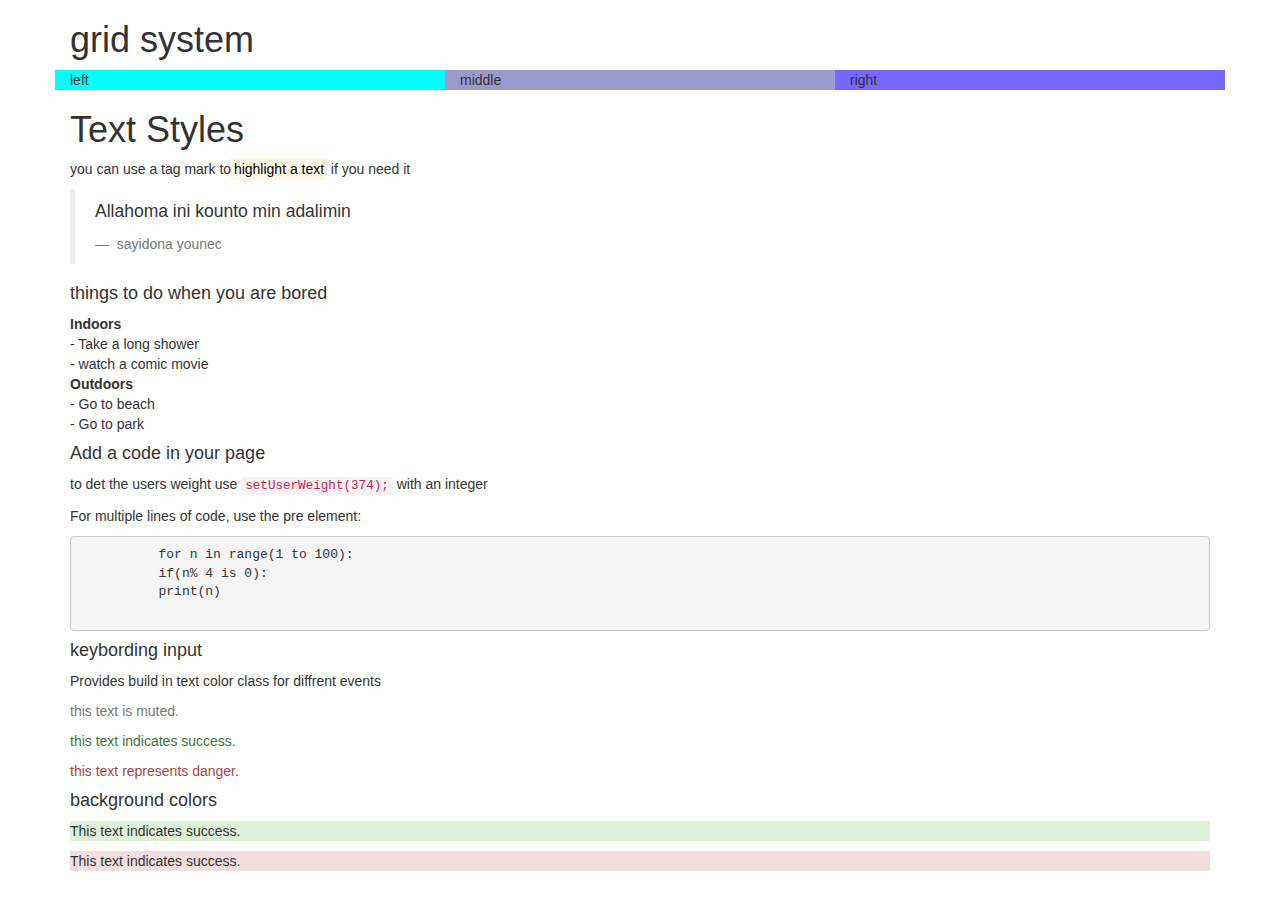
<file: Bootstrap_Website/index.html>
<!DOCTYPE html>
<html lang="en">
<head>
   <meta charset="utf-8">
     <meta name="viewport" content="width=device-width, initial-scale=1">
    <link rel="stylesheet" href="http://maxcdn.bootstrapcdn.com/bootstrap/3.3.4/css/bootstrap.min.css">
      <script src="https://ajax.googleapis.com/ajax/libs/jquery/1.11.3/jquery.min.js"></script>
     <script src="http://maxcdn.bootstrapcdn.com/bootstrap/3.3.4/js/bootstrap.min.js"></script>
    <title>Bootstrap Tutorial for beginners</title>
    </head>
  <body>



  <div class="container">
      <h1>grid system</h1>
      <div  class="row">
          <div class="col-md-4" style="background-color: aqua">left</div>
          <div class="col-md-4" style="background-color: #9999CC">middle</div>
          <div class="col-md-4" style="background-color: #7766FF">right</div>

      </div>
      <h1> Text Styles</h1>
      <p>you can use a tag mark to<mark>highlight a text</mark> if you need it</p>
      <!-- quotes-->
      <blockquote>
          <p>Allahoma ini kounto min adalimin </p>
          <footer> sayidona younec</footer>

      </blockquote>
      <!--list-->
      <h4> things to do when you are bored</h4>
      <d1>
       <dt>Indoors</dt>
          <dd>- Take a long shower</dd>
          <dd>- watch a comic movie</dd>
       <dt>Outdoors</dt>
          <dd>- Go to beach</dd>
          <dd>- Go to park</dd>
      </d1>
      <!-- code-->
      <h4> Add a code in your page</h4>
      <p> to det the users weight use <code>setUserWeight(374);</code> with an integer</p>
      <!--multilpe line code-->
      <p>For multiple lines of code, use the pre element:</p>
      <pre>
          for n in range(1 to 100):
          if(n% 4 is 0):
          print(n)
      </pre>
      <h4>keybording input</h4>
      <p>Provides build in text color class for diffrent events</p>
      <p class="text-muted"> this text is muted.</p>
      <p class="text-success"> this text indicates success.</p>
      <p class="text-danger"> this text represents danger.</p>
      <h4>background colors</h4>
      <p class="bg-success">This text indicates success.</p>
      <p class="bg-danger">This text indicates success.</p>





  </div>

 </body>
  </html>
</file>
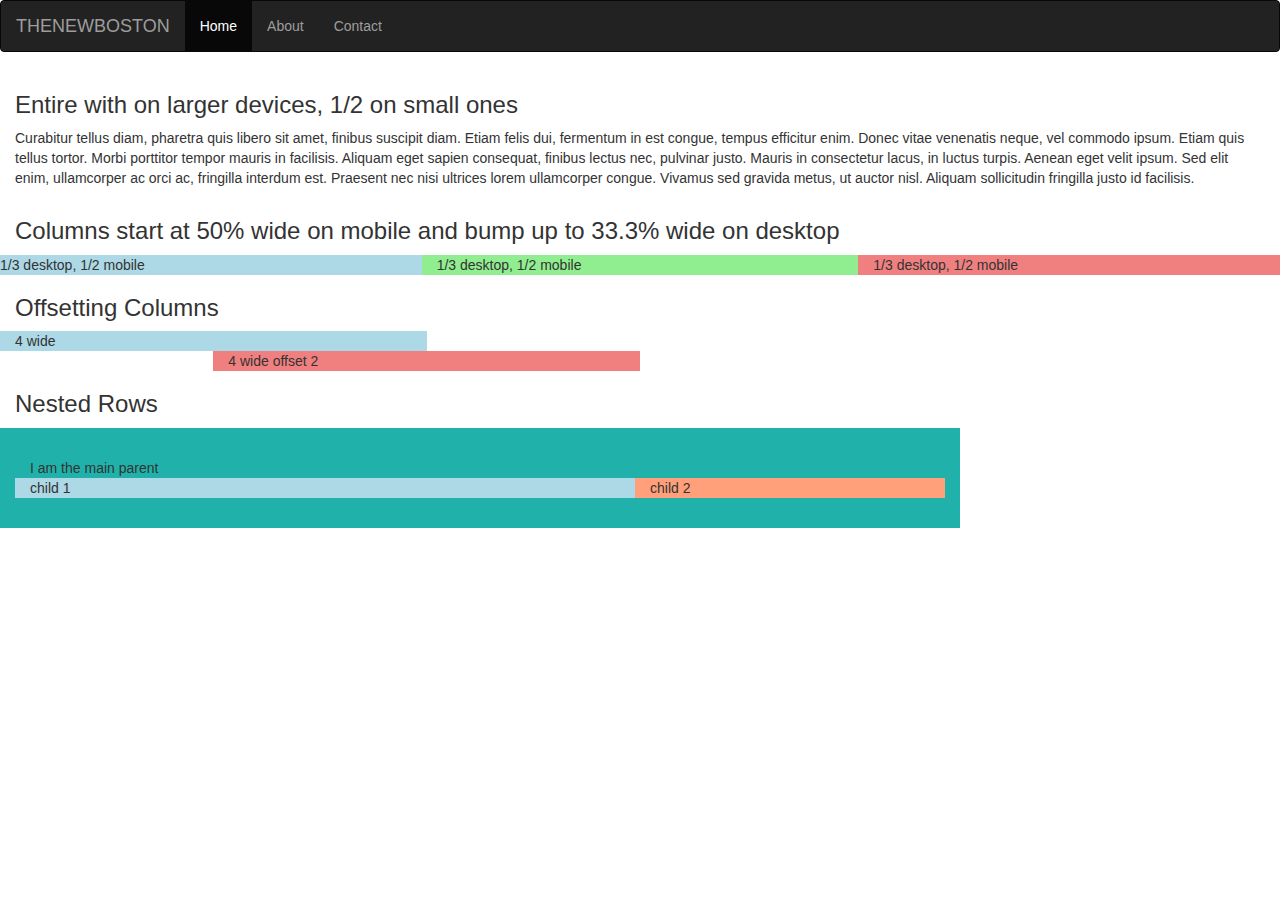
<file: Bootstrap_Website/DiffrentDevicelayout.html>
<!DOCTYPE html>
<html lang="en">
<head>
    <meta charset="utf-8">
    <meta name="viewport" content="width=device-width, initial-scale=1">
    <link rel="stylesheet" href="http://maxcdn.bootstrapcdn.com/bootstrap/3.3.4/css/bootstrap.min.css">
    <script src="https://ajax.googleapis.com/ajax/libs/jquery/1.11.3/jquery.min.js"></script>
    <script src="http://maxcdn.bootstrapcdn.com/bootstrap/3.3.4/js/bootstrap.min.js"></script>
    <title>Bootstrap Tutorial for beginners-Different Device Layouts </title>
</head>
<body>
<!-- top menu bar -->
<nav class="navbar navbar-inverse">
    <!-- Logo -->
    <div class="navbar-header">
        <button type="button" class="navbar-toggle" data-toggle="collapse" data-target="#mainNavBar">
            <span class="icon-bar"></span>
            <span class="icon-bar"></span>
            <span class="icon-bar"></span>
        </button>
        <a href="#" class="navbar-brand">THENEWBOSTON</a>
    </div>


    <!-- Menu Items -->
    <div class="collapse navbar-collapse" id="mainNavBar">
        <ul class="nav navbar-nav">
            <li class="active"><a href="#">Home</a></li>
            <li><a href="#">About</a></li>
            <li><a href="#">Contact</a></li>
        </ul>
    </div>
</nav>
<!-- contenu -->
<div class="container-fluid">

    <h3>Entire with on larger devices, 1/2 on small ones</h3>
        <div class="row">
            <div class="col-md-12 col-xs-6">
                <p>Curabitur tellus diam, pharetra quis libero sit amet, finibus suscipit diam. Etiam felis dui, fermentum in est congue, tempus efficitur enim. Donec vitae venenatis neque, vel commodo ipsum. Etiam quis tellus tortor. Morbi porttitor tempor mauris in facilisis. Aliquam eget sapien consequat, finibus lectus nec, pulvinar justo. Mauris in consectetur lacus, in luctus turpis. Aenean eget velit ipsum. Sed elit enim, ullamcorper ac orci ac, fringilla interdum est. Praesent nec nisi ultrices lorem ullamcorper congue. Vivamus sed gravida metus, ut auctor nisl. Aliquam sollicitudin fringilla justo id facilisis.</p>
            </div>
       </div>
     <h3>Columns start at 50% wide on mobile and bump up to 33.3% wide on desktop</h3>
          <div class="row">
              <div class="row">
                <div class="col-xs-6 col-md-4" style="background-color: lightblue">1/3 desktop, 1/2 mobile</div>
                 <div class="col-xs-6 col-md-4" style="background-color: lightgreen">1/3 desktop, 1/2 mobile</div>
                 <div class="col-xs-6 col-md-4" style="background-color: lightcoral">1/3 desktop, 1/2 mobile</div>
              </div>
       </div>
    <h3>Offsetting Columns</h3>
          <div class="row">
           <div class="col-md-4" style="background-color: lightblue">4 wide</div>
         </div>
       <div class="row">
             <div class="col-md-4 col-md-offset-2" style="background-color: lightcoral">4 wide offset 2</div>
         </div>
       <h3>Nested Rows</h3>
         <div class="row">
            <div class="col-md-9" style="background-color: lightseagreen; padding: 30px;">


                 I am the main parent


              <!-- to nest, add a new row (don't exceed 12 columns) -->
                  <div class="row">
                      <div class="col-md-8" style="background-color: lightblue">
                         child 1
                    </div>
                    <div class="col-md-4" style="background-color: lightsalmon">
                          child 2
                      </div>
                  </div>


            </div>
       </div>



</div>

</body>
</html>
</file>
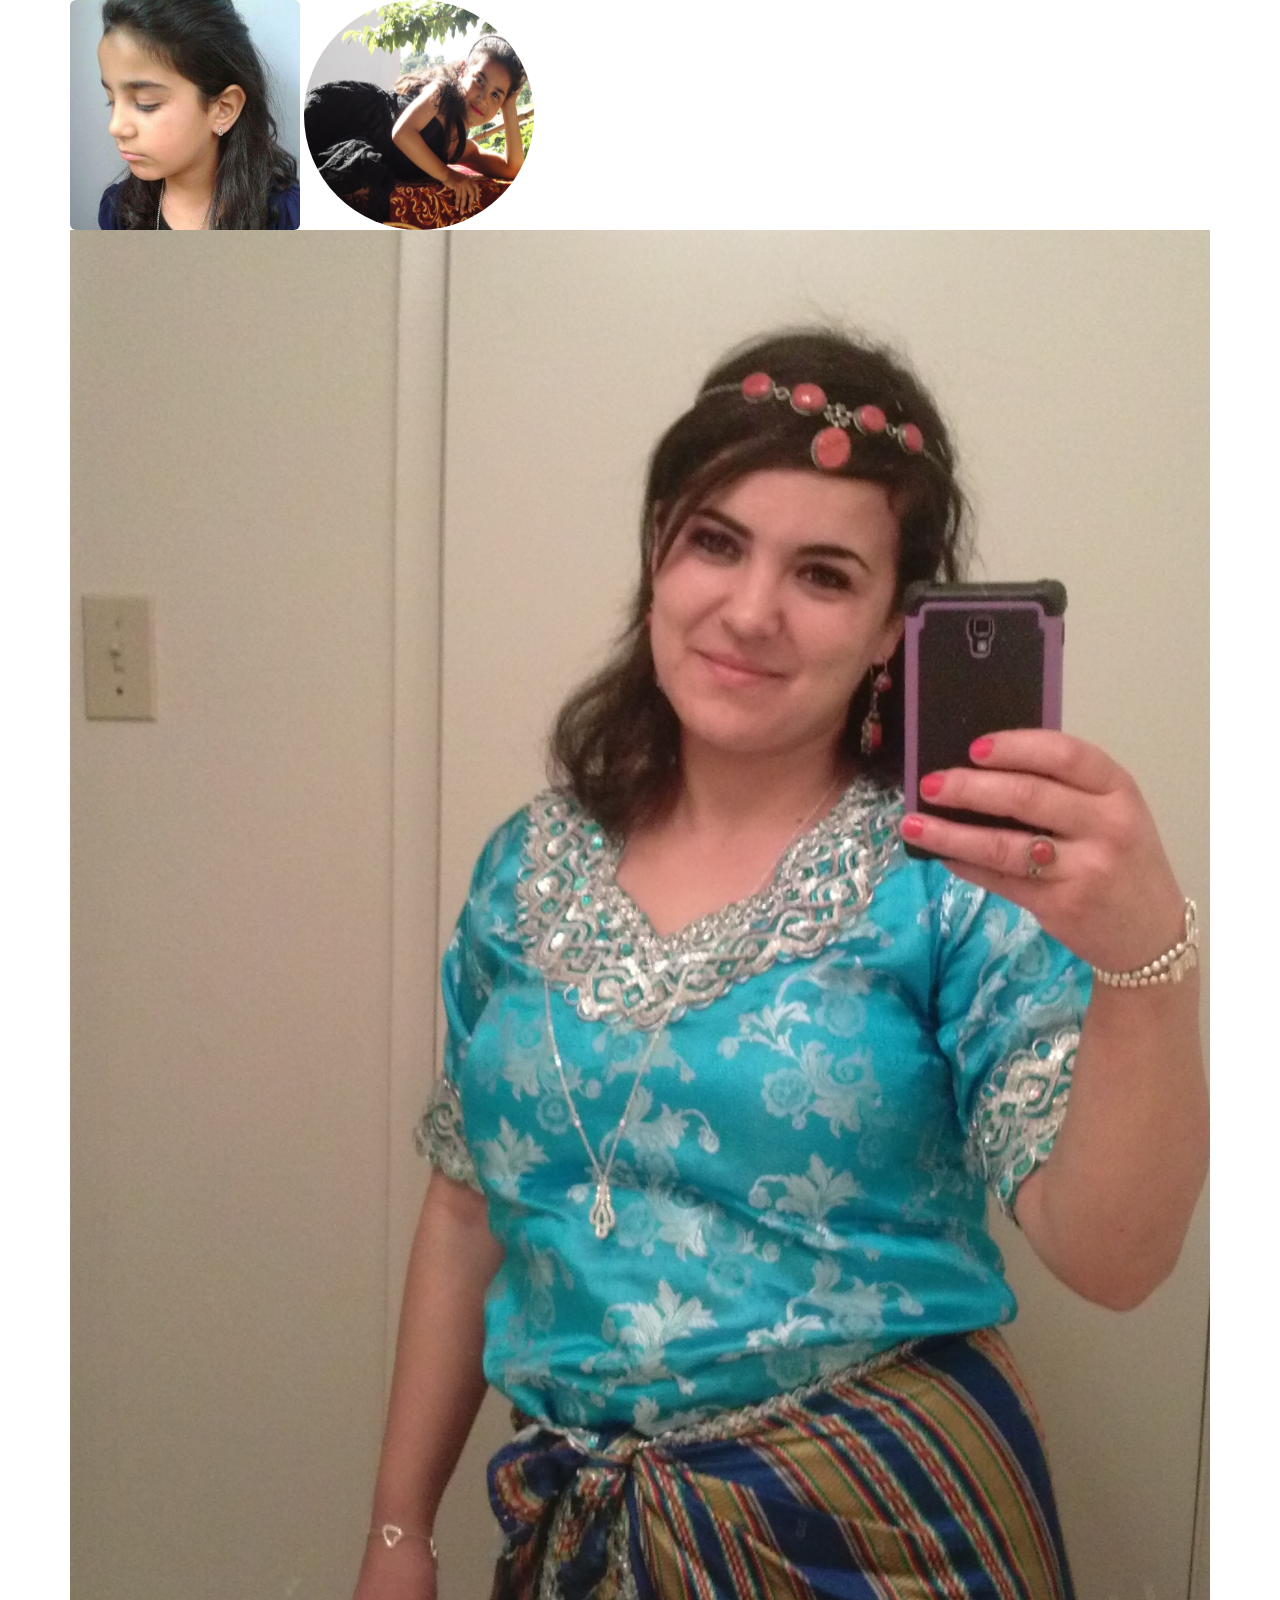
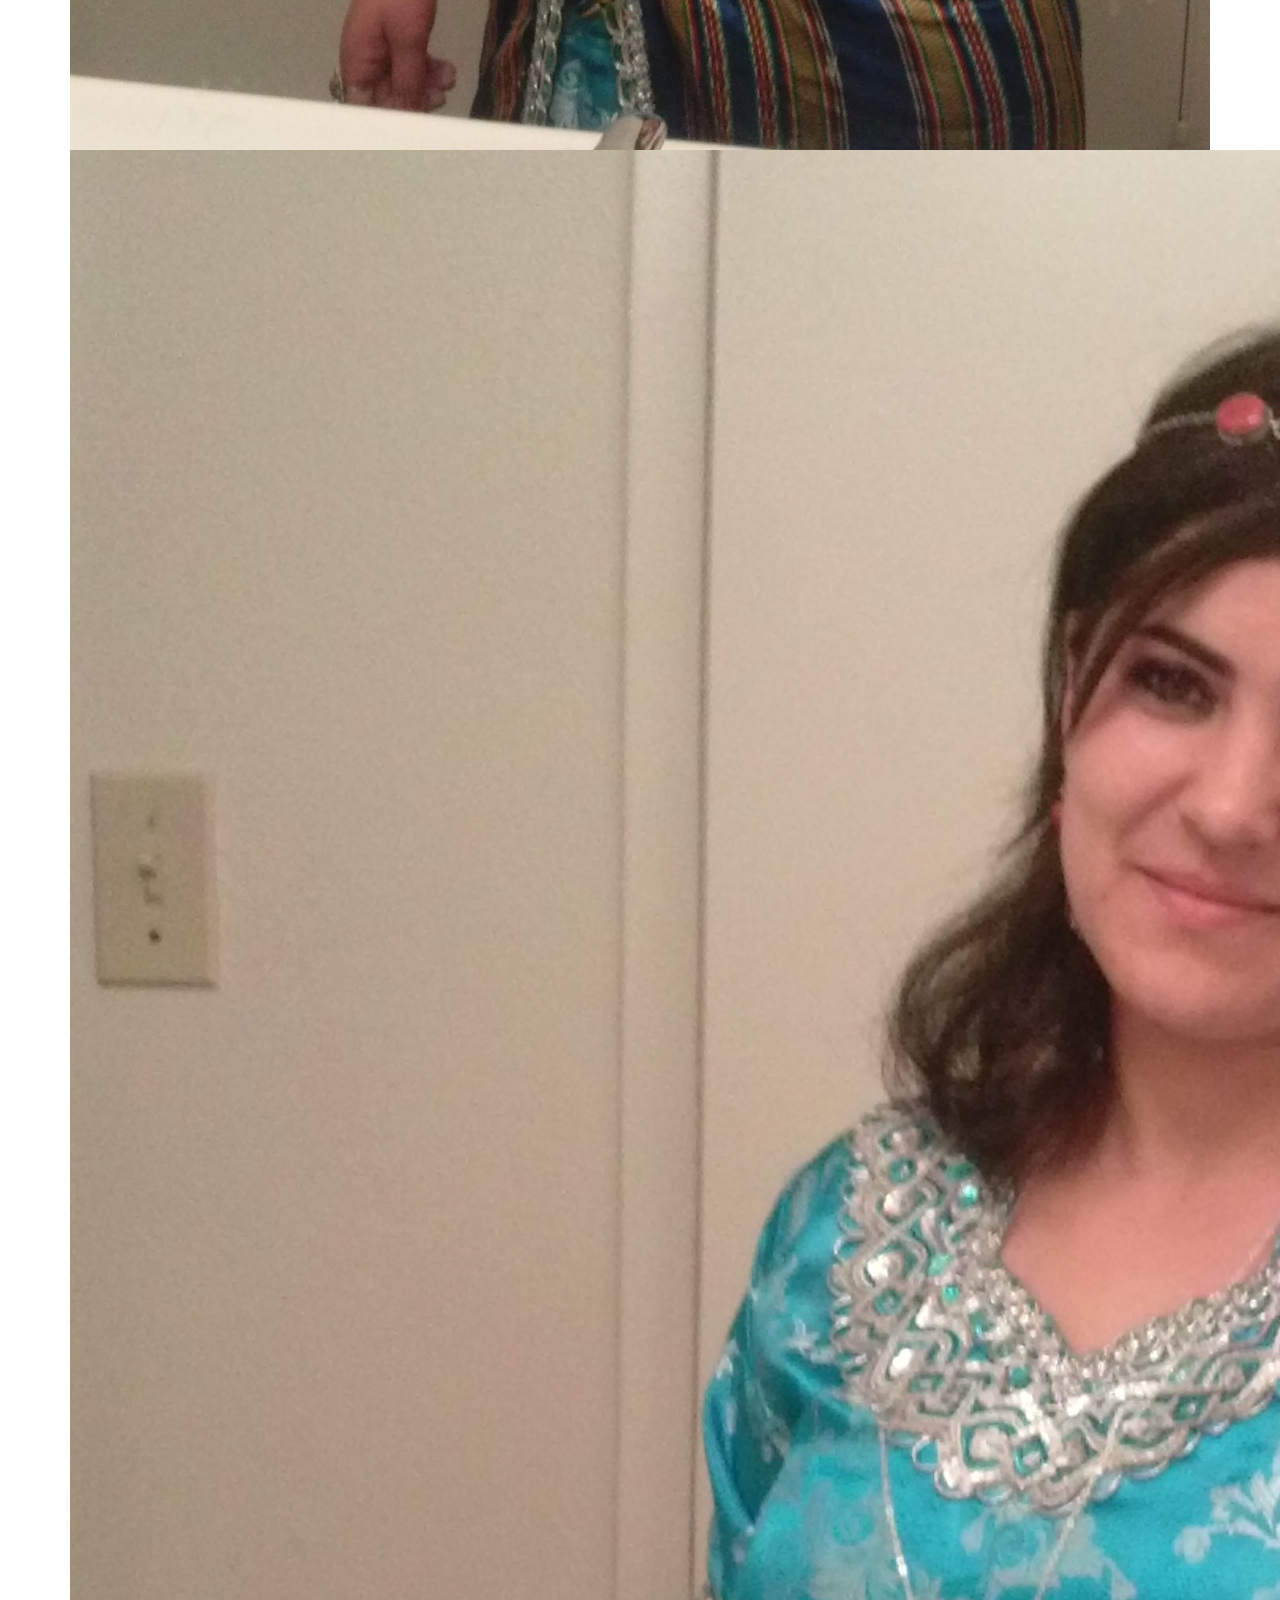
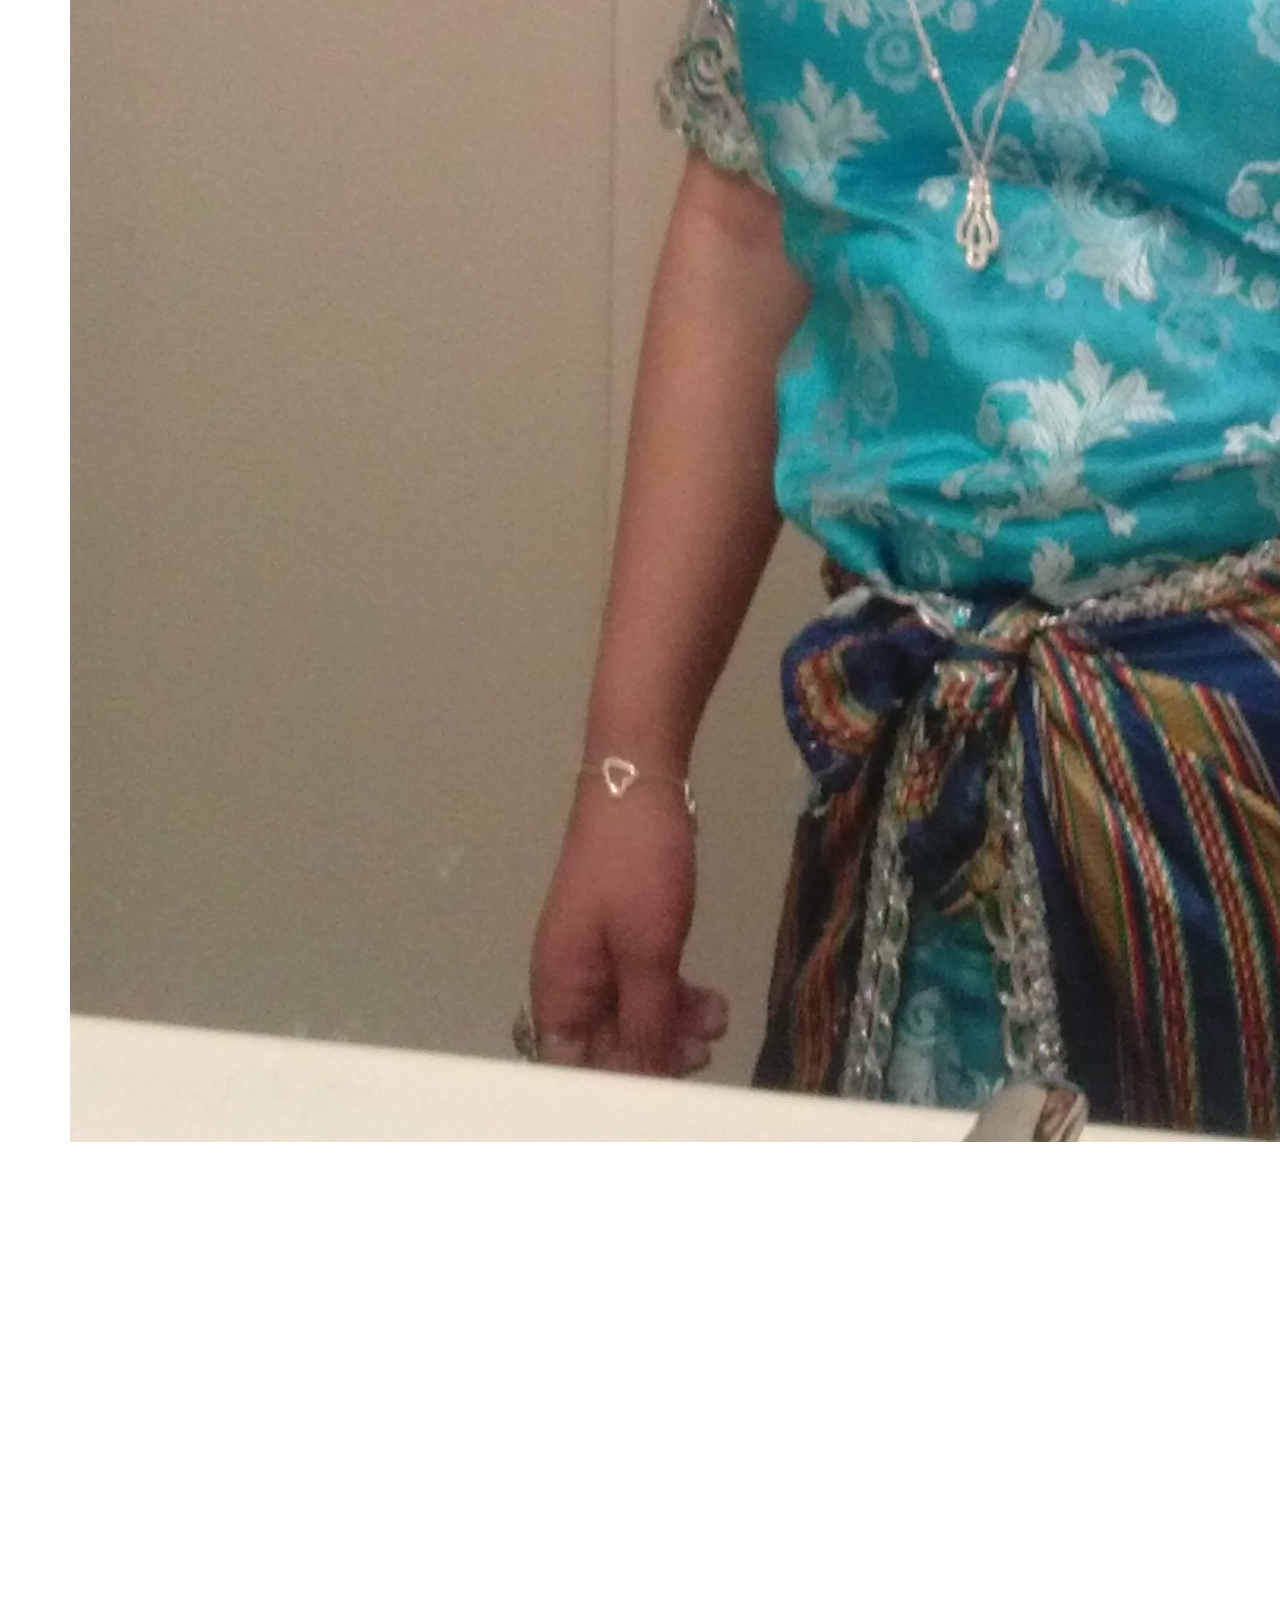
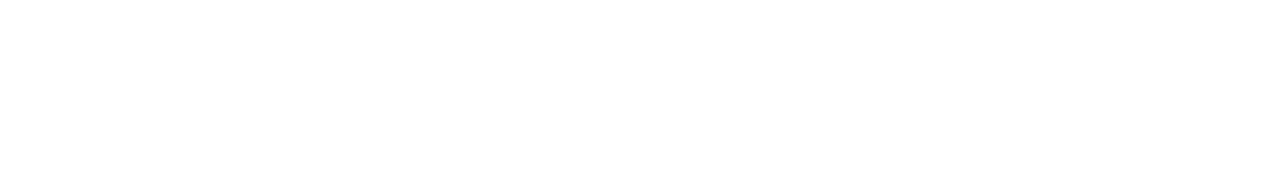
<file: Bootstrap_Website/ImagesAndVedio.html>
<!DOCTYPE html>
<html lang="en">
<head>
    <meta charset="utf-8">
    <meta name="viewport" content="width=device-width, initial-scale=1">
    <link rel="stylesheet" href="http://maxcdn.bootstrapcdn.com/bootstrap/3.3.4/css/bootstrap.min.css">
    <script src="https://ajax.googleapis.com/ajax/libs/jquery/1.11.3/jquery.min.js"></script>
    <script src="http://maxcdn.bootstrapcdn.com/bootstrap/3.3.4/js/bootstrap.min.js"></script>
    <title>Bootstrap Tutorial for beginners-Video and Images</title>
</head>
<body>

<div class="container">
    <!-- rounded corners -->
            <img src="Images/celia.jpeg" class="img-rounded" width="230" height="230">


           <!-- circle -->
             <img src="Images/celia.JPG" class="img-circle" width="230" height="230">


            <!-- responsive vs non responsive -->
             <img src="Images/kahina.jpg" class="img-responsive">
              <img src="Images/kahina.jpg">


             <!-- embed responsive videos -->
             <div class="embed-responsive embed-responsive-16by9">
                <iframe class="embed-responsive-item" src="http://www.youtube.com/embed/-u-j7uqU7sI"></iframe>
             </div>





</div>

</body>
</html>
</file>
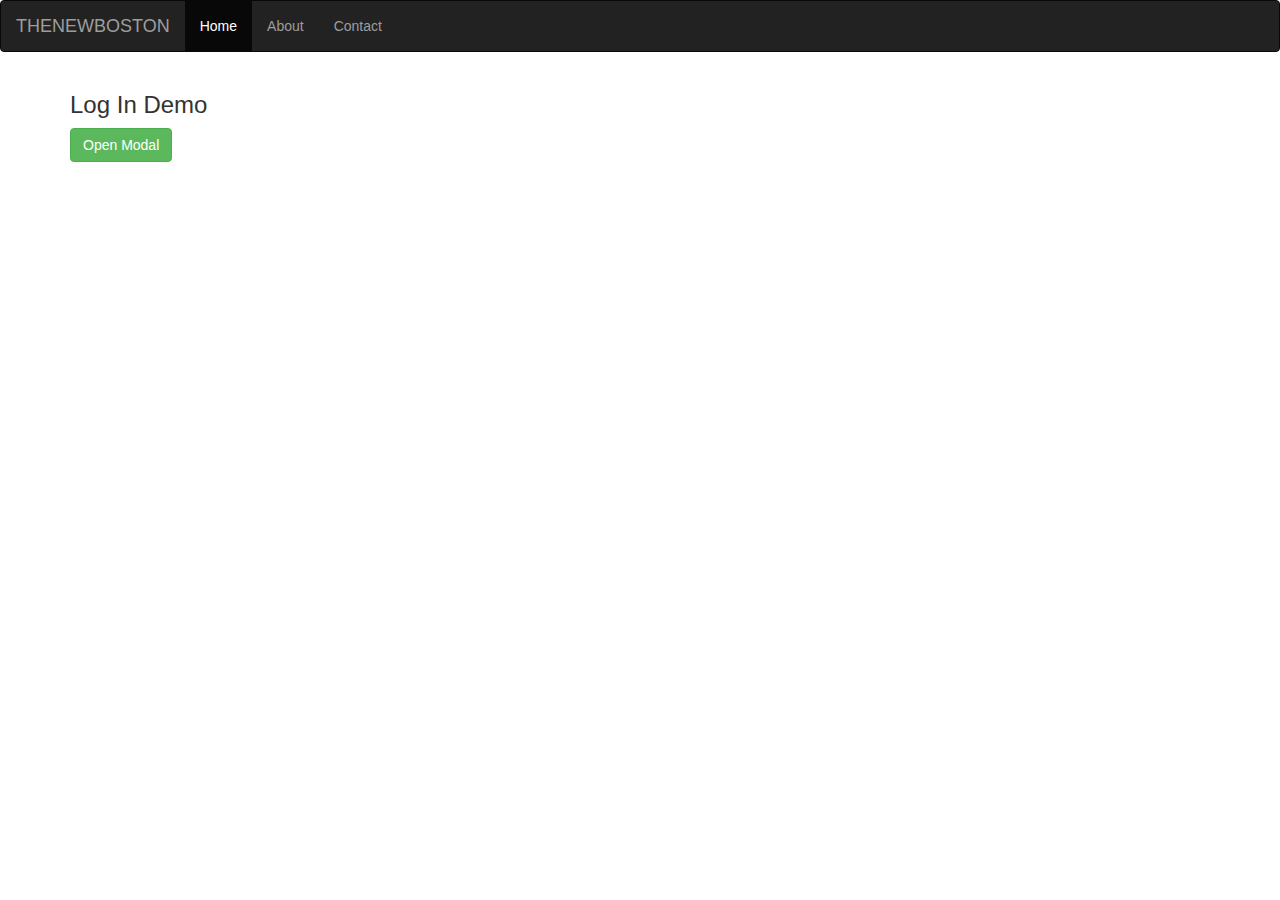
<file: Bootstrap_Website/loginModel.html>
<!DOCTYPE html>
<html lang="en">
<head>
    <meta charset="utf-8">
    <meta name="viewport" content="width=device-width, initial-scale=1">
    <link rel="stylesheet" href="http://maxcdn.bootstrapcdn.com/bootstrap/3.3.4/css/bootstrap.min.css">
    <script src="https://ajax.googleapis.com/ajax/libs/jquery/1.11.3/jquery.min.js"></script>
    <script src="http://maxcdn.bootstrapcdn.com/bootstrap/3.3.4/js/bootstrap.min.js"></script>
    <title>Bootstrap Tutorial for beginners-Login Model </title>
</head>
<body>
<!-- top menu bar -->
<nav class="navbar navbar-inverse">
    <!-- Logo -->
    <div class="navbar-header">
        <button type="button" class="navbar-toggle" data-toggle="collapse" data-target="#mainNavBar">
            <span class="icon-bar"></span>
            <span class="icon-bar"></span>
            <span class="icon-bar"></span>
        </button>
        <a href="#" class="navbar-brand">THENEWBOSTON</a>
    </div>


    <!-- Menu Items -->
    <div class="collapse navbar-collapse" id="mainNavBar">
        <ul class="nav navbar-nav">
            <li class="active"><a href="#">Home</a></li>
            <li><a href="#">About</a></li>
            <li><a href="#">Contact</a></li>
        </ul>
    </div>
</nav>
<!-- contenu -->
<div class="container">
    <h3>Log In Demo</h3>
    <!-- data-toggle lets you display modal without any JavaScript -->
         <button type="button" class="btn btn-success" data-toggle="modal" data-target="#popUpWindow">Open Modal</button>

        <div class="modal fade" id="popUpWindow" tabindex="-1" role="dialog">
             <div class="model-dialog" role="document">
                <div class="model-content">
                  <!--header-->
                   <div class="modal-header">
                   <button type="button" class="close" data-dismiss="modal">&times;</button>
                   <h3 class="modal-title">Log In</h3>
                </div>


                  <!--body (form)-->
                    <div class="modal-body">
                  <form role="form">
                       <div class="form-group">
                          <input type="email" class="form-control" placeholder="Email">
                      </div>
                      <div class="form-group">
                         <input type="password" class="form-control" placeholder="Password">
                       </div>
                    </form>
                  </div>


                    <!-- footer-->
                   <div class="modal-footer">
                   <button class="btn btn-primary btn-block">Submit</button>
                    </div>

                  </div>


             </div>

        </div>
</div>



</body>
</html>
</file>
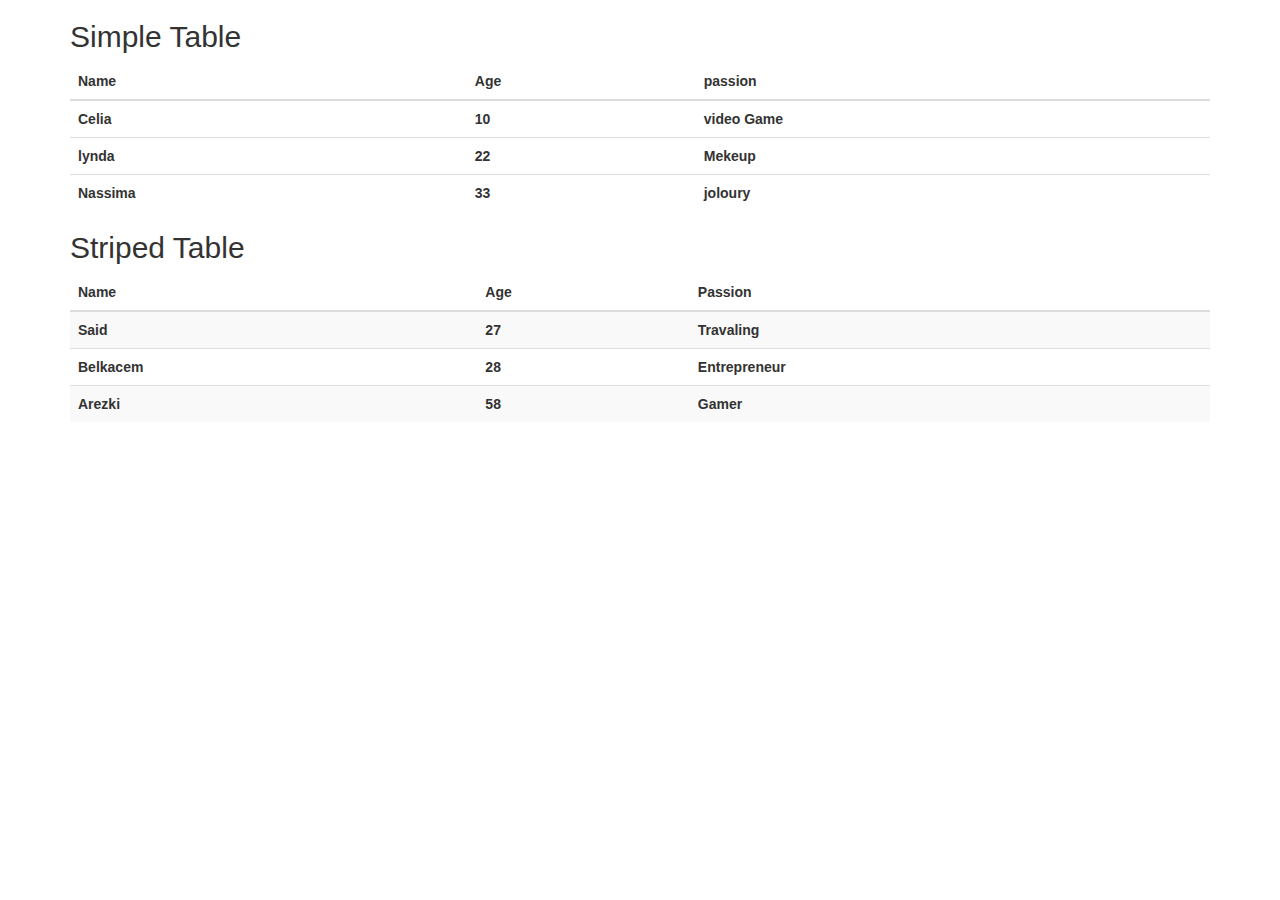
<file: Bootstrap_Website/TableBootstrap.html>
<!DOCTYPE html>
<html lang="en">
<head>
    <meta charset="utf-8">
    <meta name="viewport" content="width=device-width, initial-scale=1">
    <link rel="stylesheet" href="http://maxcdn.bootstrapcdn.com/bootstrap/3.3.4/css/bootstrap.min.css">
    <script src="https://ajax.googleapis.com/ajax/libs/jquery/1.11.3/jquery.min.js"></script>
    <script src="http://maxcdn.bootstrapcdn.com/bootstrap/3.3.4/js/bootstrap.min.js"></script>
    <title>Bootstrap Tutorial for beginners-Tables</title>
</head>
<body>



<div class="container">
<h2>Simple Table</h2>
<table  class="table">
<thead>
<tr>
    <th>Name</th>
    <th>Age</th>
    <th>passion</th>
</tr>
</thead>
    <tbody>
    <tr>
        <th>Celia</th>
        <th>10</th>
        <th>video Game</th>
    </tr>
    <tr>
        <th>lynda</th>
        <th>22</th>
        <th>Mekeup </th>
    </tr>
    <tr>
        <th>Nassima</th>
        <th>33</th>
        <th>joloury</th>
    </tr>

    </tbody>

</table>

<h2>Striped Table</h2>
<table class="table table-striped">
    <thead>
    <tr>
        <th>Name</th>
        <th>Age</th>
        <th>Passion</th>
    </tr>
    </thead>
    <tbody>
    <tr>
        <th>Said</th>
        <th>27</th>
        <th>Travaling</th>
    </tr>
  <tr>
      <th>Belkacem</th>
      <th>28</th>
      <th>Entrepreneur</th>
  </tr>
    <tr>
        <th>Arezki</th>
        <th>58</th>
        <th>Gamer</th>
    </tr>
    </tbody>
</table>
</div>
</body>
</html>
</file>
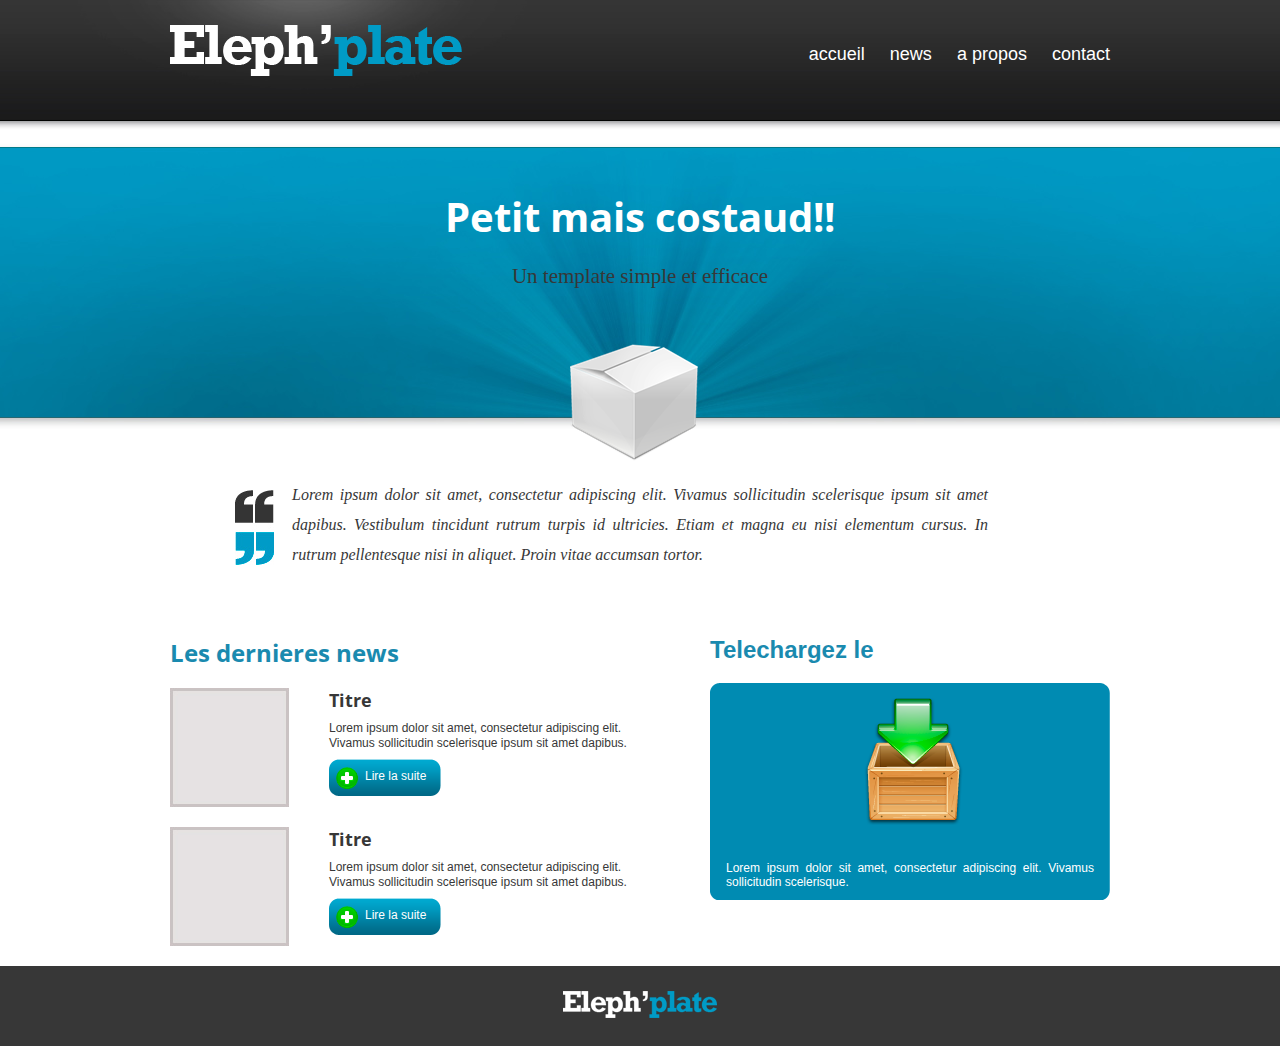
<file: Bootstrap_Website/CSS-Training/trainingPage.html>
<!DOCTYPE html>
<html lang="en">
<head>
    <meta charset="utf-8">
    <meta name="viewport" content="width=device-width, initial-scale=1">
    <link href="https://fonts.googleapis.com/css?family=Open+Sans" rel="stylesheet">
    <link rel="stylesheet" type="text/css" href="CSS/style.css" media="screen" />
    <title>CSS design </title>
</head>
<body>
<div id="wrapper">
<div id="header">

    <h1><img  src="img/logo.png" alt="logo Eleph-Plate"/></h1>

    <ul id="nav">
    <li><a href="#">accueil</a></li>
    <li><a href="#">news</a></li>
    <li><a href="#">a propos</a></li>
    <li><a href="#">contact</a></li>
    </ul><!-- #nav -->
 </div><!-- #header -->
    <div id="accroche" >
        <h2 class="font"> Petit mais costaud!!</h2>
        <p>Un template simple et efficace </p>
        <img id="boite" src="img/boite.png" alt="boite"/>
  </div><!-- #accroche -->
    <blockquote>
        <p>Lorem ipsum dolor sit amet, consectetur adipiscing elit. Vivamus sollicitudin scelerisque ipsum sit amet dapibus. Vestibulum tincidunt rutrum turpis id ultricies. Etiam et magna eu nisi elementum cursus. In rutrum pellentesque nisi in aliquet. Proin vitae accumsan tortor.</p>

    </blockquote><!-- #blockquote -->
  <div id="side_gauche">
      <h3 class="font">Les dernieres news</h3>
      <div class="news">
        <img class="vignette" src="img/vignette.jpg" alt="Description de la vignett" />
          <div class="description">
              <h4 class="font">Titre</h4>
              <p>Lorem ipsum dolor sit amet, consectetur adipiscing elit. Vivamus sollicitudin scelerisque ipsum sit amet dapibus.</p>
             <a  class="more" href="#" title="Lire la suite de l' article">Lire la suite</a>
          </div><!-- .description -->
          <div class="clear"></div>
      </div><!-- .news -->

      <div class="news">
          <img class="vignette" src="img/vignette.jpg" alt="Description de la vignett" />
          <div class="description">
              <h4 class="font">Titre</h4>
              <p>Lorem ipsum dolor sit amet, consectetur adipiscing elit. Vivamus sollicitudin scelerisque ipsum sit amet dapibus.</p>
              <a  class="more" href="#" title="Lire la suite de l' article">Lire la suite</a>
          </div><!-- .description -->
          <div class="clear"></div>
      </div><!-- .news -->
  </div><!-- #side_gauche -->
    <div id="side_droit">
    <h3 class=".font">Telechargez le</h3>
        <div id="download">
     <a href="#" title="telechager le logieciel"><img id="bt_download"  src="img/download.png" alt="icone de telechargemenr"/></a>
            <p>Lorem ipsum dolor sit amet, consectetur adipiscing elit. Vivamus sollicitudin scelerisque.</p>

        </div><!-- #download -->
    </div><!-- #side_droit -->

    <div class="clear"></div>
</div><!-- #wrapper -->
<div id="footer">
    <a href="#" title="Retour a l acceuil"><img src="img/petit-logo.png" alt="logo eleph-plate" /></a>


</div><!-- #footer -->
</body>
</html>
</file>
<file: Bootstrap_Website/CSS-Training/CSS/style.css>
/********
date: auguest 13, 2016
 Auteur : Kahina Mouelouel
 Note: following the desing

*********/

html, body, div{
 margin:0px;
 padding:0px;
}

body{
    background: #FFFFFF  url(../img/fond-body.jpg) center top no-repeat;
    font-family: Verdana, Arial, sans-serif;
    color:#373737;
    font-size: 12px;
}
a{
    color:#fff;
    text-decoration:none;
}
a:hover{
    text-decoration:underline;
}
img{
    border:none;
}
#wrapper{
    width:940px;
    margin:0 auto 0 auto;
}
#header{
    position:relative;
    height:121px ;
}
#header h1{
    margin:0px;
    padding: 25px 0 0 0px;
}
#header #nav{
    position:absolute;
    top:44px;
    right: 0px;
    margin:0;
    padding:0px;
    font-size:18px;

}
#header #nav li{
    list-style:none;
    display:inline;
    margin: 0px;
    padding:0 0 0 20px;
}
.font{
    font-family: 'Open Sans', sans-serif;
}
#accroche h2{
    margin:68px 0 0 0px;
    padding: 0px;
    color: #FFFFFF;
    font-size:40px;
    text-align: center;
}
#accroche p{
    font-size:21px;
    font-family: Georgia;
    text-align: center;
    margin: 20px 0 0 0px;
}
#accroche #boite{
margin:55px 0 0 400px;
}
blockquote{
    background: #fff url(../img/blockquotes.jpg) 65px 10px no-repeat;
    width: 696px; /*  940-120-65=753*/
    padding: 0 122px 0 122px;
    margin: 0px;
}
blockquote p{
    text-align: justify;
    font-family: Georgia, serif;
    font-style: italic;
    font-size:16px;
    line-height: 30px;
}
#side_gauche{
    width:460px;
    float:left;
    margin:50px 80px 0  0;
}

h3{
    color:#1a8aaf;
    font-size:24px;
    margin:0 0 19px 0px;
    padding: 0px;
}
h4{
    font-size:18px;
    margin: 0 0 0 0px;
}
#side_gauche .news .vignette{
    float: left;
    margin:0 40px 0 0px
}
#side_gauche .news{

    margin:0 0 20px 0px
}
#side_gauche p{
    margin:9px 0 8px 0px;
    padding: 0px;
    line-height: 15px;
    }
.more{
    display: block;
    width:300px;
    height: 37px;
    padding: 10px 0 0 36px;
    margin: 0px;
    background: url(../img/bouton-lire-suite.png) left top no-repeat ;
}
.description{
    float: left;
    width: 300px;

}
.clear{
    clear: both;
}
#side_droit{
    width:400px;
    float:left;
    height: 217px;
    margin:50px 0 0  0px;
}
#download{
    height: 217px;
    background: url(../img/box-blue.png) left top no-repeat;
}
#download #bt_download{
    margin:15px 0 0  154px;
}
#download p{
    color:#FFFFFF;
    text-align: justify;
  margin-top: 33px;
    padding:0 16px 0 16px;
}
#footer{
    height: 55px;
    background-color:#373737;
    text-align: center;
    padding: 25px 0 0 0;
}
</file>
